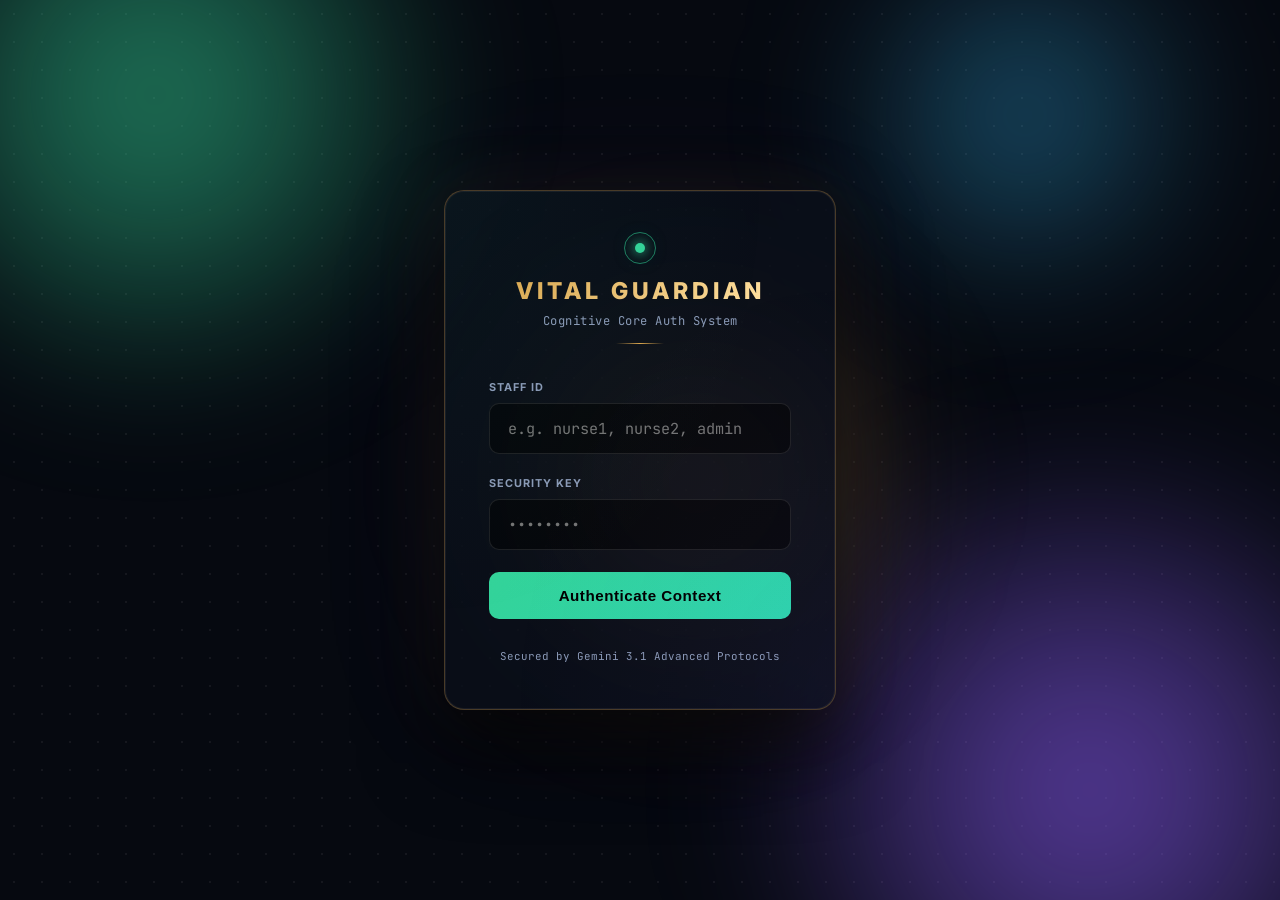
<file: scripts/demo/public/login.html>
<!DOCTYPE html>
<html lang="en">
<head>
<meta charset="UTF-8">
<meta name="viewport" content="width=device-width, initial-scale=1.0">
<title>Vital Guardian — Staff Login</title>
<link href="https://fonts.googleapis.com/css2?family=Inter:wght@400;500;600;700;800&family=JetBrains+Mono:wght@400;500&display=swap" rel="stylesheet">
<link rel="stylesheet" href="login.css">
</head>
<body>
    <div class="background-anim">
        <div class="blob b1"></div>
        <div class="blob b2"></div>
        <div class="blob b3"></div>
        <div class="blob b4"></div>
    </div>

    <div class="login-wrapper">
        <div class="glass-card">
            <div class="brand">
                <div class="pulse-dot-wrap">
                    <div class="pulse-ring"></div>
                    <div class="pulse-dot"></div>
                </div>
                <h1>VITAL GUARDIAN</h1>
                <p>Cognitive Core Auth System</p>
                <div class="brand-line"></div>
            </div>
            
            <form id="login-form">
                <div class="input-group">
                    <label for="username">Staff ID</label>
                    <input type="text" id="username" placeholder="e.g. nurse1, nurse2, admin" required autocomplete="off">
                </div>
                <div class="input-group">
                    <label for="password">Security Key</label>
                    <input type="password" id="password" placeholder="••••••••" required>
                </div>
                
                <div id="error-msg" class="error-msg hidden">Invalid credentials.</div>
                
                <button type="submit" id="submit-btn" class="login-btn">
                    <span id="btn-text">Authenticate Context</span>
                    <div id="btn-loader" class="loader hidden"></div>
                </button>
            </form>

            <div class="footer">
                Secured by Gemini 3.1 Advanced Protocols
            </div>
        </div>
    </div>

    <script src="login.js"></script>
</body>
</html>
</file>
<file: scripts/demo/public/login.css>
@import url('https://fonts.googleapis.com/css2?family=Inter:wght@400;500;600;700;800&family=JetBrains+Mono:wght@400;500&display=swap');

:root {
    --gold:      #dca54c;
    --green:     #34d399;
    --purple:    #a855f7;
    --blue:      #38bdf8;
    --bg:        #060910;
    --text:      #e2e8f0;
    --text-muted:#8b9ab7;
}

* { box-sizing: border-box; margin: 0; padding: 0; }

/* ── Body with animated gradient background ── */
body {
    font-family: 'Inter', sans-serif;
    background: var(--bg);
    color: var(--text);
    height: 100vh;
    display: flex;
    align-items: center;
    justify-content: center;
    overflow: hidden;
    position: relative;
}

/* ── Dot-grid texture overlay ── */
body::before {
    content: '';
    position: absolute;
    inset: 0;
    background-image: radial-gradient(rgba(255,255,255,0.06) 1px, transparent 1px);
    background-size: 28px 28px;
    pointer-events: none;
    z-index: 0;
}

/* ── Background animated blobs ── */
.background-anim {
    position: absolute;
    inset: 0;
    overflow: hidden;
    z-index: 0;
}

.blob {
    position: absolute;
    border-radius: 50%;
    filter: blur(70px);
}

/* Green blob — top left */
.b1 {
    width: 550px; height: 550px;
    background: radial-gradient(circle, rgba(52,211,153,0.6) 0%, rgba(52,211,153,0.1) 70%);
    top: -180px; left: -120px;
    animation: float1 14s ease-in-out infinite alternate;
}
/* Purple blob — bottom right */
.b2 {
    width: 620px; height: 620px;
    background: radial-gradient(circle, rgba(139,92,246,0.65) 0%, rgba(139,92,246,0.1) 70%);
    bottom: -200px; right: -120px;
    animation: float2 17s ease-in-out infinite alternate;
}
/* Gold blob — center */
.b3 {
    width: 420px; height: 420px;
    background: radial-gradient(circle, rgba(220,165,76,0.45) 0%, rgba(220,165,76,0.05) 70%);
    top: 30%; left: 38%;
    animation: float3 11s ease-in-out infinite alternate;
}
/* Blue blob — top right */
.b4 {
    width: 350px; height: 350px;
    background: radial-gradient(circle, rgba(56,189,248,0.45) 0%, rgba(56,189,248,0.05) 70%);
    top: -60px; right: 80px;
    animation: float4 19s ease-in-out infinite alternate;
}

@keyframes float1 {
    0%   { transform: translate(0px, 0px) scale(1); }
    50%  { transform: translate(40px, 30px) scale(1.08); }
    100% { transform: translate(20px, -20px) scale(0.95); }
}
@keyframes float2 {
    0%   { transform: translate(0px, 0px) scale(1); }
    50%  { transform: translate(-30px, -25px) scale(1.06); }
    100% { transform: translate(15px, 30px) scale(0.97); }
}
@keyframes float3 {
    0%   { transform: translate(0px, 0px) scale(1); }
    50%  { transform: translate(-20px, 25px) scale(1.1); }
    100% { transform: translate(30px, -15px) scale(0.93); }
}
@keyframes float4 {
    0%   { transform: translate(0px, 0px) scale(1); }
    50%  { transform: translate(25px, 35px) scale(1.05); }
    100% { transform: translate(-20px, 10px) scale(0.98); }
}

/* ── Login wrapper ── */
.login-wrapper {
    position: relative;
    z-index: 10;
    width: 100%;
    max-width: 440px;
    padding: 24px;
    animation: card-rise 0.7s cubic-bezier(0.22, 1, 0.36, 1) 0.1s both;
}
@keyframes card-rise {
    from { opacity: 0; transform: translateY(32px) scale(0.96); }
    to   { opacity: 1; transform: translateY(0) scale(1); }
}

/* ── Glass card ── */
.glass-card {
    background: rgba(10, 15, 26, 0.82);
    border: 1px solid rgba(220,165,76,0.3);
    border-radius: 20px;
    padding: 46px 44px;
    position: relative;
    overflow: hidden;
    box-shadow:
        0 0 0 1px rgba(255,255,255,0.06) inset,
        0 40px 80px rgba(0,0,0,0.7),
        0 0 80px rgba(220,165,76,0.08),
        0 0 160px rgba(139,92,246,0.06);
}

/* Gold shimmer line sweeping across card top */
.glass-card::before {
    content: '';
    position: absolute;
    top: 0; left: -100%; width: 60%; height: 1px;
    background: linear-gradient(90deg, transparent, rgba(220,165,76,0.8), transparent);
    animation: top-sweep 3.5s ease 1s forwards;
}
@keyframes top-sweep {
    from { left: -100%; opacity: 1; }
    to   { left: 160%; opacity: 0; }
}

/* Subtle inner glow at corners */
.glass-card::after {
    content: '';
    position: absolute;
    inset: 0;
    border-radius: 20px;
    background:
        radial-gradient(ellipse at 0% 0%, rgba(52,211,153,0.04) 0%, transparent 60%),
        radial-gradient(ellipse at 100% 100%, rgba(139,92,246,0.04) 0%, transparent 60%);
    pointer-events: none;
}

/* ── Brand section ── */
.brand {
    text-align: center;
    margin-bottom: 36px;
    animation: fade-up 0.5s ease 0.35s both;
}
@keyframes fade-up {
    from { opacity: 0; transform: translateY(12px); }
    to   { opacity: 1; transform: translateY(0); }
}

/* Pulse dot with expanding ring */
.pulse-dot-wrap {
    position: relative;
    width: 22px; height: 22px;
    margin: 0 auto 18px;
    display: flex; align-items: center; justify-content: center;
}
.pulse-dot {
    width: 10px; height: 10px; border-radius: 50%;
    background: var(--green);
    box-shadow: 0 0 12px var(--green), 0 0 24px rgba(52,211,153,0.4);
    position: relative; z-index: 1;
    animation: dot-glow 2.2s ease-in-out infinite alternate;
}
@keyframes dot-glow {
    from { box-shadow: 0 0 6px var(--green), 0 0 12px rgba(52,211,153,0.3); }
    to   { box-shadow: 0 0 16px var(--green), 0 0 40px rgba(52,211,153,0.5); }
}
.pulse-ring {
    position: absolute;
    inset: -5px;
    border-radius: 50%;
    border: 1.5px solid rgba(52,211,153,0.55);
    animation: ring-pulse 2.2s ease-out infinite;
}
@keyframes ring-pulse {
    0%   { transform: scale(1);   opacity: 0.8; }
    100% { transform: scale(2.6); opacity: 0; }
}

.brand h1 {
    font-size: 1.45rem;
    font-weight: 800;
    letter-spacing: 4px;
    margin: 0 0 8px;
    background: linear-gradient(135deg, #dca54c 0%, #ffe0a0 35%, #dca54c 55%, #b07020 80%, #dca54c 100%);
    background-size: 280% auto;
    -webkit-background-clip: text; background-clip: text;
    -webkit-text-fill-color: transparent;
    animation: brand-shimmer 4s linear infinite;
}
@keyframes brand-shimmer { to { background-position: 280% center; } }

.brand p {
    font-size: 0.76rem;
    color: var(--text-muted);
    font-family: 'JetBrains Mono', monospace;
    letter-spacing: 0.5px;
    margin: 0;
}

/* Small gold accent line under brand */
.brand-line {
    width: 48px; height: 1px;
    background: linear-gradient(90deg, transparent, var(--gold), transparent);
    margin: 14px auto 0;
    animation: brand-line-grow 0.8s ease 0.6s both;
    transform-origin: center;
}
@keyframes brand-line-grow {
    from { transform: scaleX(0); opacity: 0; }
    to   { transform: scaleX(1); opacity: 1; }
}

/* ── Form fields ── */
.input-group {
    margin-bottom: 22px;
    animation: fade-up 0.45s ease both;
}
.input-group:nth-child(1) { animation-delay: 0.5s; }
.input-group:nth-child(2) { animation-delay: 0.6s; }

.input-group label {
    display: block;
    font-size: 0.68rem;
    font-weight: 700;
    color: var(--text-muted);
    margin-bottom: 9px;
    letter-spacing: 1px;
    text-transform: uppercase;
}

.input-group input {
    width: 100%;
    background: rgba(0,0,0,0.5);
    border: 1px solid rgba(255,255,255,0.1);
    color: var(--text);
    padding: 14px 18px;
    border-radius: 10px;
    font-size: 0.95rem;
    font-family: 'JetBrains Mono', monospace;
    transition: border-color 0.25s ease, box-shadow 0.25s ease;
}

/* Fix Chrome autofill white background */
.input-group input:-webkit-autofill,
.input-group input:-webkit-autofill:hover,
.input-group input:-webkit-autofill:focus,
.input-group input:-webkit-autofill:active {
    -webkit-box-shadow: 0 0 0 1000px #0a0f1c inset !important;
    -webkit-text-fill-color: #e2e8f0 !important;
    caret-color: #e2e8f0;
    border-color: rgba(220,165,76,0.35) !important;
    transition: background-color 9999s ease-in-out 0s;
}

.input-group input:focus {
    outline: none;
    border-color: rgba(220,165,76,0.6);
    box-shadow:
        0 0 0 3px rgba(220,165,76,0.12),
        0 0 20px rgba(220,165,76,0.08);
}

/* ── Error message ── */
.error-msg {
    font-size: 0.8rem;
    color: #fc6b6b;
    background: rgba(239,68,68,0.08);
    padding: 12px 16px;
    border-radius: 8px;
    margin-bottom: 20px;
    text-align: center;
    border: 1px solid rgba(239,68,68,0.2);
    animation: fade-up 0.3s ease both;
}
.error-msg.hidden { display: none; }

/* ── Login button ── */
.login-btn {
    width: 100%;
    background: linear-gradient(135deg, #34d399 0%, #2dd4ac 100%);
    color: #000;
    border: none;
    padding: 15px;
    border-radius: 10px;
    font-size: 0.95rem;
    font-weight: 800;
    letter-spacing: 0.5px;
    cursor: pointer;
    transition: transform 0.18s ease, box-shadow 0.18s ease;
    display: flex;
    align-items: center;
    justify-content: center;
    position: relative;
    overflow: hidden;
    animation: fade-up 0.45s ease 0.7s both;
}
.login-btn:hover {
    transform: translateY(-2px);
    box-shadow: 0 8px 28px rgba(52,211,153,0.35), 0 0 0 1px rgba(52,211,153,0.3);
}
.login-btn:active { transform: translateY(0); box-shadow: none; }
.login-btn:disabled {
    background: #1a5940;
    cursor: not-allowed;
    transform: none;
    box-shadow: none;
    color: transparent;
}

/* ── Spinner ── */
.loader {
    width: 20px; height: 20px;
    border: 2.5px solid rgba(0,0,0,0.2);
    border-top-color: #000;
    border-radius: 50%;
    animation: spin 0.8s linear infinite;
    position: absolute;
}
.loader.hidden { display: none; }
@keyframes spin { to { transform: rotate(360deg); } }

/* ── Footer ── */
.footer {
    margin-top: 30px;
    text-align: center;
    font-size: 0.68rem;
    color: var(--text-muted);
    opacity: 0.55;
    animation: fade-up 0.45s ease 0.8s both;
    font-family: 'JetBrains Mono', monospace;
}
</file>
